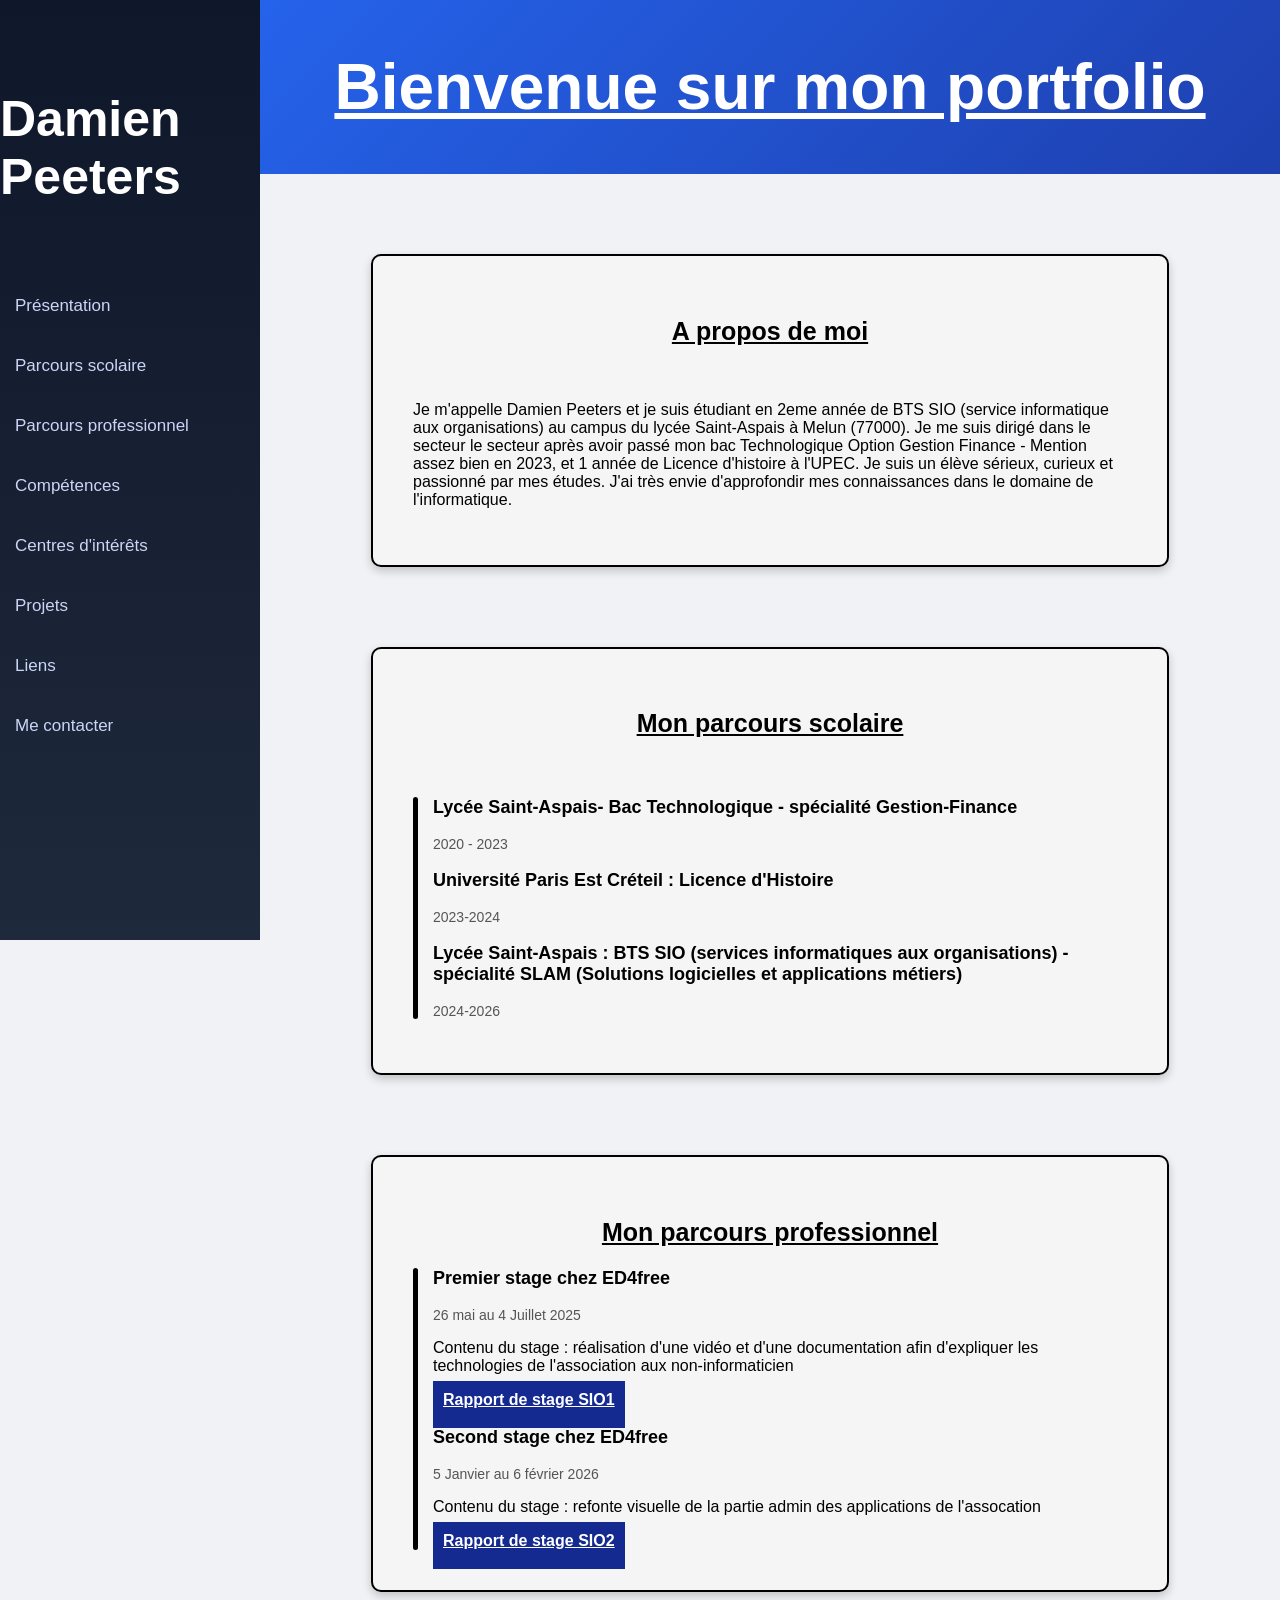
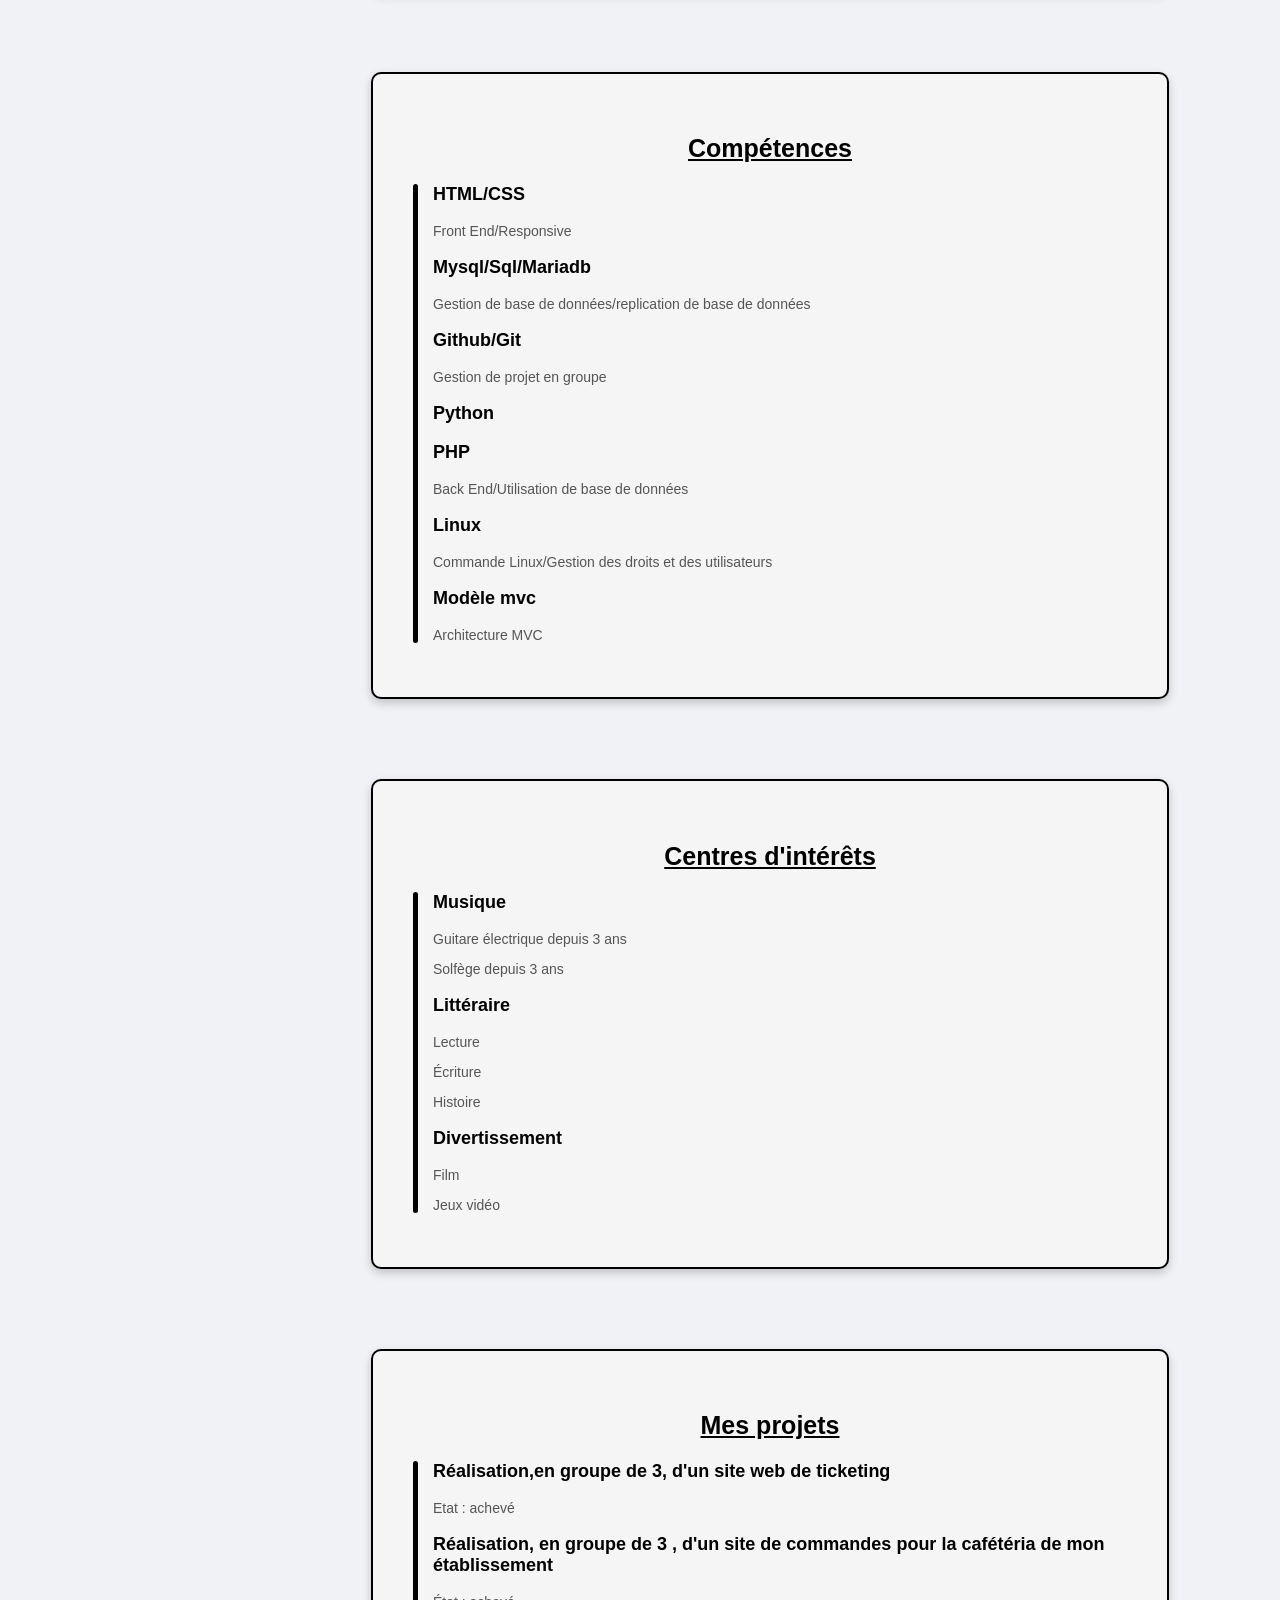
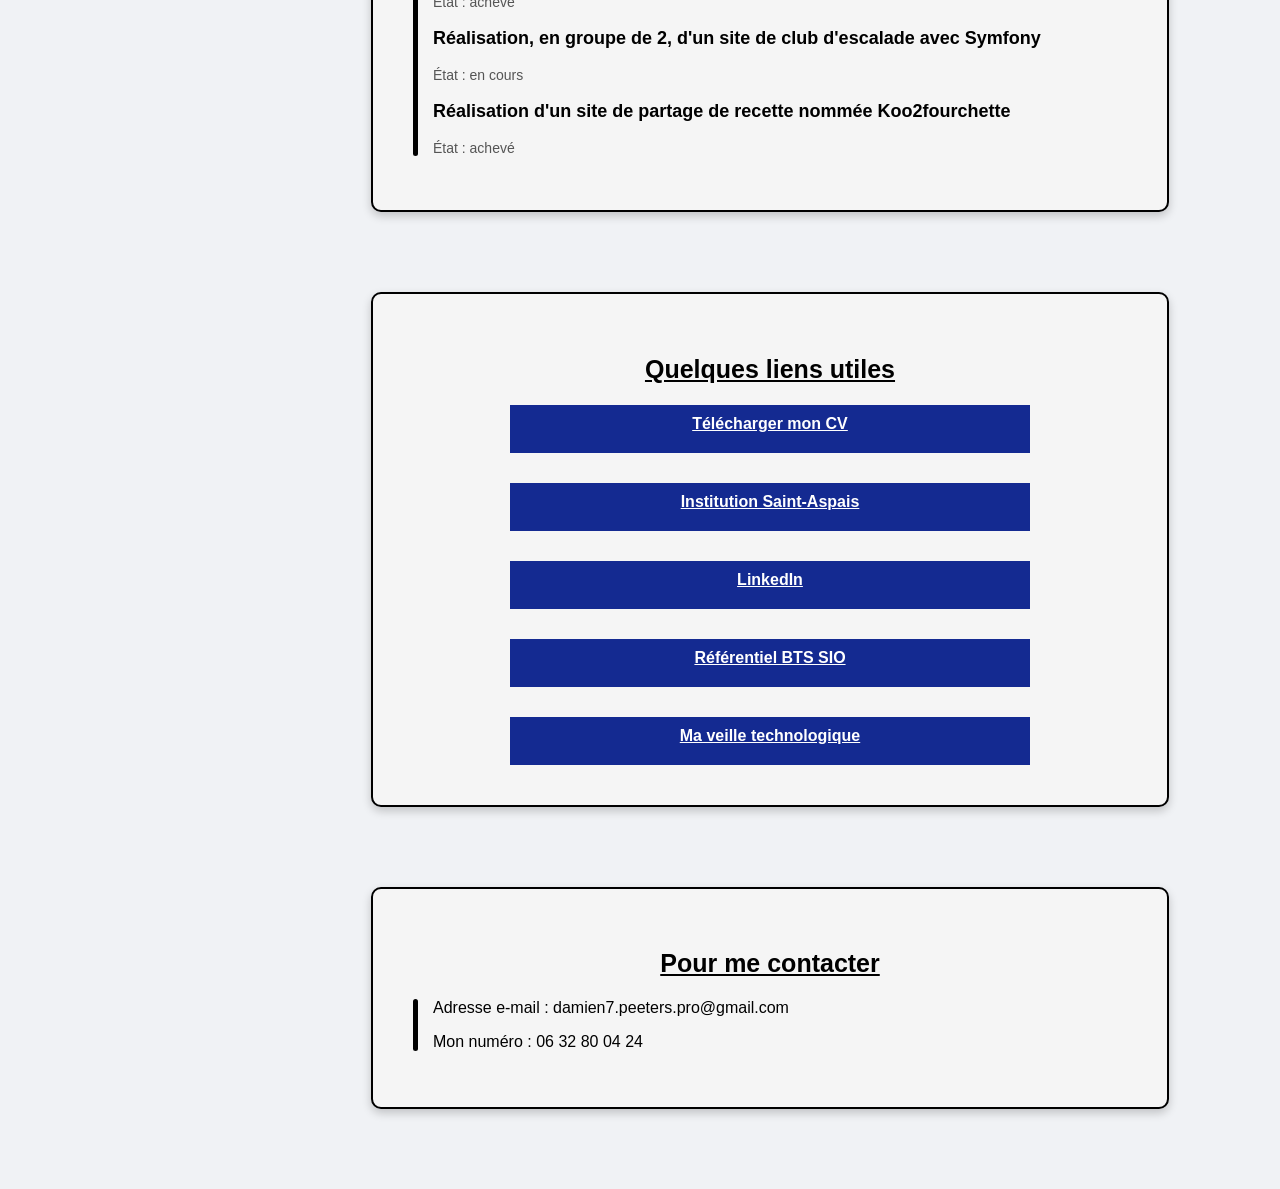
<file: index.html>
<!DOCTYPE html>
<html lang="fr">
<head>
    <meta charset="UTF-8">
    <meta name="viewport" content="width=device-width, initial-scale=1.0">
    <title>Portfolio Damien Peeters</title>
    <link rel="stylesheet" href="style.css">
</head>
<body>

    <!-- MENU LATERAL -->
    <div class="barre_menu">
        <p class="nom">Damien Peeters</p>
        <nav class="menu">
            <a href="#presentation">Présentation</a>
            <a href="#parcours_scolaire">Parcours scolaire</a>
            <a href="#parcours_professionnel">Parcours professionnel</a>
            <a href="#competences">Compétences</a>
            <a href="#interet">Centres d'intérêts</a>
            <a href="#projet">Projets</a>
            <a href="#lien">Liens</a>
            <a href="#contact">Me contacter</a>
        </nav>
    </div>

    <!-- BIENVENUE -->
    <header class="header">
        <h1 class="bienvenue">Bienvenue sur mon portfolio</h1>
    </header>

    
    <div class="carte" id="presentation">
        <h2>A propos de moi</h2><br>
        <p>Je m'appelle Damien Peeters et je suis étudiant en 2eme année de BTS SIO (service informatique aux organisations) au campus du lycée Saint-Aspais à Melun (77000). Je me suis dirigé dans le secteur le secteur après avoir passé mon bac Technologique Option Gestion Finance - Mention assez bien en 2023, et 1 année de Licence d'histoire à l'UPEC. Je suis un élève sérieux, curieux et passionné par mes études. J'ai très envie d'approfondir mes connaissances dans le domaine de l'informatique. </p>
    </div>

    <div class="carte" id="parcours_scolaire">
        <h2>Mon parcours scolaire</h2><br>
            <div class="etape">
                <p class="titre_etape">Lycée Saint-Aspais- Bac Technologique - spécialité Gestion-Finance</p>
                <p class="date_etape">2020 - 2023</p>
                <p class="titre_etape">Université Paris Est Créteil : Licence d'Histoire</p>
                <p class="date_etape">2023-2024</p>
                <p class="titre_etape">Lycée Saint-Aspais : BTS SIO (services informatiques aux organisations) - spécialité SLAM (Solutions logicielles et applications métiers)</p>
                <p class="date_etape">2024-2026</p>
            </div>
    </div>

    <div class="carte" id="parcours_professionnel">
        <h2>Mon parcours professionnel</h2>
        <div class="etape">
            <p class="titre_etape">Premier stage chez ED4free</p>
            <p class="date_etape">26 mai au 4 Juillet 2025</p>
            <p> Contenu du stage : réalisation d'une vidéo et d'une documentation afin d'expliquer les technologies de l'association aux non-informaticien</p>
            <a href="PEETERS-Damien-rapport-de_stage.pdf" class="rapport">Rapport de stage SIO1</a>
            <p class="titre_etape">Second stage chez ED4free</p>
            <p class="date_etape">5 Janvier au 6 février 2026</p>
            <p> Contenu du stage : refonte visuelle de la partie admin des applications de l'assocation</p>
            <a href="PEETERS-Damien-rapport-de_stage-SIO2.pdf" class="rapport">Rapport de stage SIO2</a>
        </div>
    </div>

    <div class="carte" id="competences">
        <h2>Compétences</h2>
        <div class="etape">
            <p class="titre_etape">HTML/CSS</p>
            <p class="date_etape">Front End/Responsive</p>
            <p class="titre_etape">Mysql/Sql/Mariadb</p>
            <p class="date_etape">Gestion de base de données/replication de base de données</p>
            <p class="titre_etape">Github/Git</p>
            <p class="date_etape">Gestion de projet en groupe</p>
            <p class="titre_etape">Python</p>
            <p class="titre_etape">PHP</p>
            <p class="date_etape">Back End/Utilisation de base de données</p>
            <p class="titre_etape">Linux</p>
            <p class="date_etape">Commande Linux/Gestion des droits et des utilisateurs</p>
            <p class="titre_etape">Modèle mvc</p>
            <p class="date_etape">Architecture MVC</p>

        </div>
    </div>

    <div class="carte" id="interet">
        <h2>Centres d'intérêts</h2>
        <div class="etape">
            <p class="titre_etape">Musique</p>
            <p class="date_etape">Guitare électrique depuis 3 ans</p>
            <p class="date_etape">Solfège depuis 3 ans</p>
            <p class="titre_etape">Littéraire</p>
            <p class="date_etape">Lecture</p>
            <p class="date_etape"> Écriture</p>
            <p class="date_etape">Histoire</p>
            <p class="titre_etape">Divertissement</p>
            <p class="date_etape">Film</p>
            <p class="date_etape">Jeux vidéo</p>
        </div>
    </div>

    <div class="carte" id="projet">
        <h2>Mes projets</h2>
        <div class="etape">
            <p class="titre_etape">Réalisation,en groupe de 3, d'un site web de ticketing</p>
            <p class="date_etape">Etat : achevé</p>
            <p class="titre_etape">Réalisation, en groupe de 3 , d'un site de commandes pour la cafétéria de mon établissement</p>
            <p class="date_etape">État : achevé</p>
            <p class="titre_etape">Réalisation, en groupe de 2, d'un site de club d'escalade avec Symfony</p>
            <p class="date_etape">État : en cours</p>
            <p class="titre_etape">Réalisation d'un site de partage de recette nommée Koo2fourchette</p>
            <p class="date_etape">État : achevé</p>
        </div>
    </div>

   

    <div class="carte" id="lien">
        <h2>Quelques liens utiles</h2>
        <div class="cv_liens">
            <div class="papier">
                <a href="CV_Damien_PEETERS.pdf" target="_blank" download>
                    Télécharger mon CV
                </a>
            </div>

            <div class="papier">
                <a href="https://institutionsaintaspais.fr/campus/" target="_blank">Institution Saint-Aspais</a>
            </div>

            <div class="papier">
            <a href="https://www.linkedin.com/in/damien-peeters" target="_blank">LinkedIn</a>
        </div>

            <div class="papier">
                <a href="https://creg.ac-versailles.fr/IMG/pdf/bts_servicesinformatiquesorganisations.pdf" target="_blank">
                    Référentiel BTS SIO
                </a>
            </div>

            <div class="papier">
                <a href="https://docs.google.com/document/d/1EatH7UzZgnhUKoJALPJ98cvDLxAe5Dn5og1vZ1iXkCA/edit?tab=t.0" target="_blank">
                    Ma veille technologique
                </a>
            </div>
        </div>
    </div>

    <div class="carte" id="contact">
        <h2>Pour me contacter</h2>
        <div class="etape">
            <p> Adresse e-mail : damien7.peeters.pro@gmail.com</p>
            <p>Mon numéro : 06 32 80 04 24</p>
        </div>

    </div>
    


    
</body>
</html>
</file>
<file: style.css>
body {
    margin: 0;
    padding: 0;
    margin-left: 260px;
    font-family: Arial, Helvetica, sans-serif;
    background-color: #f0f2f5;
}

html {
    scroll-behavior: smooth;
}


/* Ancres */
.barre_menu {
    position: fixed;
    top: 0;
    left: 0;
    width: 260px;
    height: 100vh;

    background: linear-gradient(180deg, #0f172a, #1e293b);

    display: flex;
    flex-direction: column;
    align-items: center;

    padding-top: 40px;
    position: fixed;
}


.nom {
    color: #ffffff;
    font-size: 50px;
    font-weight: bold;
    margin-bottom: 40px;
}

.menu {
    display: flex;
    flex-direction: column;
    width: 100%;
    padding: 0 20px;
    gap: 12px;
    margin-top: 40px;
    gap: 20px;
}

.menu a {
    color: #cbd5f5;
    text-decoration: none;
    font-size: 17px;

    padding: 10px 15px;
    border-radius: 6px;

    transition: background-color 0.3s ease, color 0.3s ease;
}

.menu a:hover {
    background-color: #2563eb;
    color: #ffffff;
    text-decoration: underline;
}


/* Bienvenue*/

.header {
    margin: 0;
}

.bienvenue {
    margin: 0; 
    padding: 50px 20px;

    text-align: center;
    text-decoration: underline;
    font-size: 64px;
    font-weight: bold;

    color: white;
    background: linear-gradient(135deg, #2563eb, #1e40af);

   
    
}  

h2 {
    display: flex;
    justify-content: center;
    font-size: 25px;
    text-decoration: underline;
    color: black;
}

.etape {
    position: relative;
    padding-left: 20px;
    margin-top: 20px;
}

.etape::before {
    content: "";
    position: absolute;
    left: 0;
    top: 0;
    width: 5px;
    height: 100%;
    background-color: black;
    border-radius: 5px;
}

.titre_etape {
    font-weight: bold;
    font-size: 18px;
}

.date_etape {
    font-size: 14px;
    color: #555;
}

.carte{
    width: 70%;
    margin: 80px auto; 
    
    background-color: #f5f5f5;
    border: 2px solid black;
    border-radius: 10px;

    padding: 40px;

    box-shadow: 0 4px 10px rgba(0, 0, 0, 0.2);
}

html {
    scroll-behavior: smooth;
}

.papier {
	color: #000000;
	background-color: #142A91;
	font-weight:bold;
	padding-top : 10px;
	padding-left : 10px;
	padding-right : 10px;
	padding-bottom : 20px;
	width : 90% ;
	max-width:500px; 
	text-align: center;
	position:middle;
	vertical-align: top;
	 margin-left: auto;
	 margin-right: auto;
}

.rapport {
	color: #000000;
	background-color: #142A91;
	font-weight:bold;
	padding-top : 10px;
	padding-left : 10px;
	padding-right : 10px;
	padding-bottom : 20px;
	width : 90% ;
	max-width:500px; 
	text-align: center;
	position:middle;
	vertical-align: top;
	 margin-left: auto;
	 margin-right: auto;
}

.papier a {
    color: white;
}

.etape a {
    color:white
}

.cv_liens {
    display: flex;
    justify-content: center;
    gap: 30px;
    flex-wrap: wrap;
    color: black;
}



@media (max-width: 1024px) {

    body {
        margin-left: 0;
    }

    .barre_menu {
        position: relative;
        width: 100%;
        height: auto;
        flex-direction: row;
        flex-wrap: wrap;
        justify-content: center;
        padding: 20px 0;
    }

    .nom {
        font-size: 32px;
        margin-bottom: 20px;
        width: 100%;
        text-align: center;
    }

    .menu {
        flex-direction: row;
        flex-wrap: wrap;
        justify-content: center;
        gap: 10px;
    }

    .carte {
        width: 90%;
        margin: 40px auto;
    }

    .bienvenue {
        font-size: 48px;
    }
}


@media (max-width: 600px) {

    .menu a {
        font-size: 15px;
        padding: 8px 10px;
    }

    .bienvenue {
        font-size: 36px;
        padding: 40px 15px;
    }

    h2 {
        font-size: 20px;
    }

    .carte {
        padding: 25px;
    }
}
</file>
